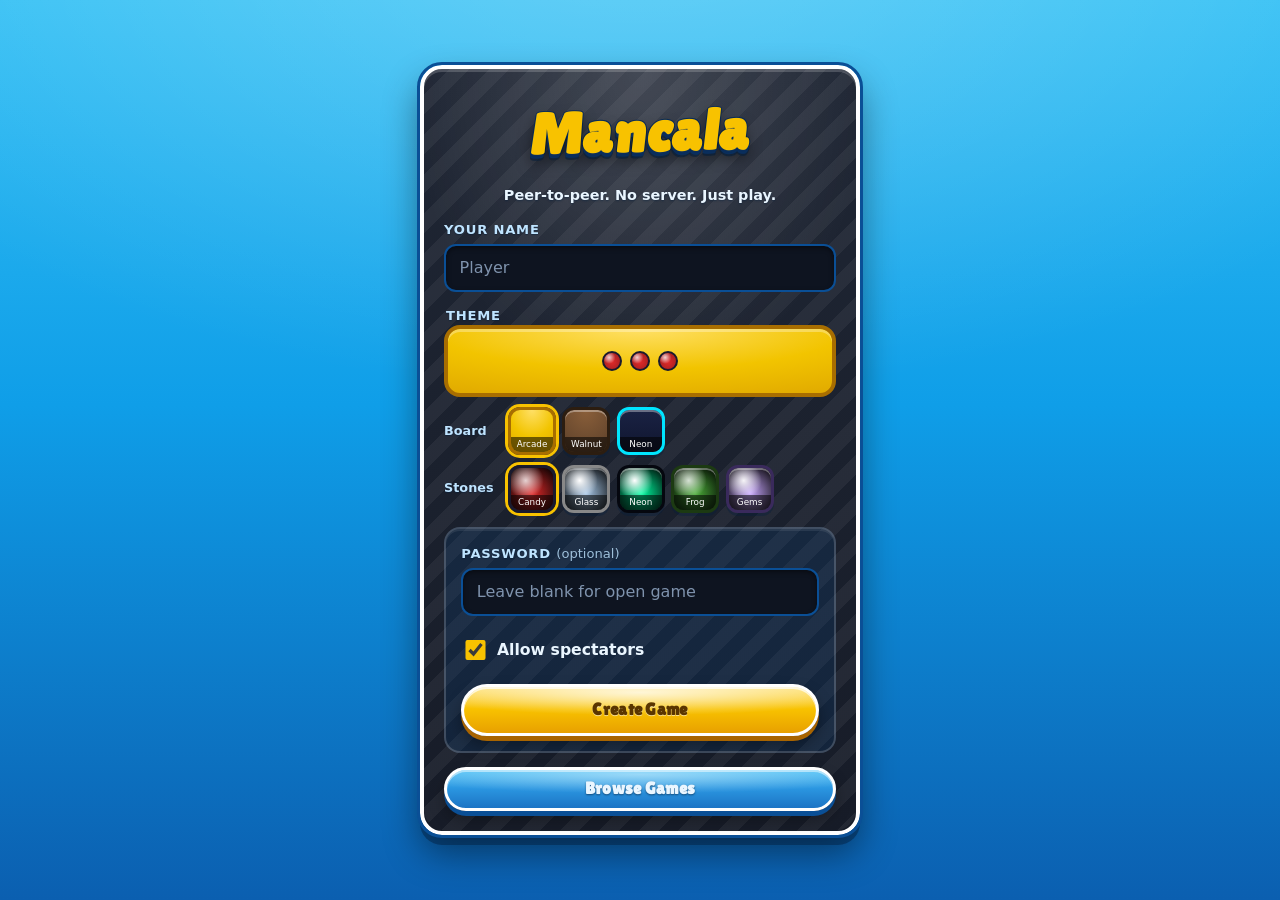
<file: play/index.html>
<!doctype html>
<html lang="en">
<head>
  <meta charset="utf-8">
  <meta name="viewport" content="width=device-width, initial-scale=1, viewport-fit=cover">
  <title>Mancala — P2P</title>
  <meta name="description" content="Peer-to-peer multiplayer Mancala, no server required.">
  <!-- Display font for the arcade skin (see docs/default-skin-reference.md). CSS provides a system fallback. -->
  <link rel="preconnect" href="https://fonts.googleapis.com">
  <link rel="preconnect" href="https://fonts.gstatic.com" crossorigin>
  <link rel="stylesheet" href="https://fonts.googleapis.com/css2?family=Lilita+One&display=swap">
  <link rel="stylesheet" href="./css/base.css">
  <link rel="stylesheet" href="./css/board.css">
  <link rel="stylesheet" href="./css/themes.css">
</head>
<body>
  <noscript>
    <p style="padding:1rem;font-family:sans-serif;">
      Mancala needs JavaScript enabled to run (it uses WebRTC for peer-to-peer play).
      Please enable JavaScript and reload this page.
    </p>
  </noscript>

  <!-- Screens: exactly one is visible at a time, toggled via showScreen() in js/main.js -->
  <main id="app">
    <section id="screen-boot" class="screen" data-screen="boot" aria-live="polite">
      <!-- Phase 1: brief boot flash before routing to diag. Later phases: splash/logo. -->
    </section>

    <section id="screen-menu" class="screen screen--centered" hidden data-screen="menu">
      <!-- Content rendered/hydrated by js/ui.js renderMenu(); markup here is the static shell. -->
      <div class="menu-card panel">
        <h1 class="app-title">Mancala</h1>
        <p class="app-tagline">Peer-to-peer. No server. Just play.</p>

        <label class="field">
          <span class="field-label">Your name</span>
          <input id="menu-name" class="text-input" type="text" maxlength="24"
                 autocomplete="off" placeholder="Player" />
        </label>

        <fieldset class="field theme-picker">
          <legend class="field-label">Theme</legend>
          <div class="theme-preview" id="menu-theme-preview" aria-hidden="true"></div>
          <div class="theme-row">
            <span class="theme-row-label">Board</span>
            <div id="menu-board-swatches" class="swatch-row" role="radiogroup" aria-label="Board theme"></div>
          </div>
          <div class="theme-row">
            <span class="theme-row-label">Stones</span>
            <div id="menu-stone-swatches" class="swatch-row" role="radiogroup" aria-label="Stone set"></div>
          </div>
        </fieldset>

        <form id="menu-create-form" class="create-form">
          <label class="field">
            <span class="field-label">Password <span class="field-hint">(optional)</span></span>
            <input id="menu-password" class="text-input" type="text" maxlength="32"
                   autocomplete="off" placeholder="Leave blank for open game" />
          </label>
          <label class="checkbox-field">
            <input id="menu-spectators" type="checkbox" checked />
            <span>Allow spectators</span>
          </label>
          <button type="submit" class="btn btn--primary">Create Game</button>
        </form>

        <button id="menu-browse" type="button" class="btn btn--secondary">Browse Games</button>
      </div>
    </section>

    <section id="screen-lobby" class="screen" hidden data-screen="lobby">
      <div class="lobby-wrap panel">
        <header class="screen-head">
          <button id="lobby-back" type="button" class="btn btn--ghost btn--back">‹ Back</button>
          <h2 class="screen-title">Open Games</h2>
        </header>
        <ul id="lobby-list" class="lobby-list"><!-- rows injected by renderLobbyList() --></ul>
      </div>
    </section>

    <section id="screen-wait" class="screen screen--centered" hidden data-screen="wait">
      <div class="wait-card panel">
        <h2 id="wait-heading" class="screen-title">Waiting for an opponent…</h2>
        <p class="wait-dots" aria-hidden="true"><span></span><span></span><span></span></p>
        <p class="wait-status">
          <span id="wait-status-text">Getting things ready…</span>
        </p>
        <p id="wait-elapsed" class="wait-elapsed" hidden></p>
        <button id="wait-cancel" type="button" class="btn btn--secondary">Cancel</button>
      </div>
    </section>

    <section id="screen-game" class="screen screen--game" hidden data-screen="game">
      <div class="game-hud" id="game-hud">
        <div class="hud-player hud-player--1" data-player="0">
          <span class="hud-name" id="hud-name-0">Player 1</span>
          <span class="hud-score" id="hud-score-0">0</span>
        </div>
        <div class="hud-center">
          <span class="turn-indicator" id="turn-indicator">Your turn</span>
          <span class="spectate-badge" id="spectate-badge" hidden>SPECTATING</span>
          <button id="resign-btn" type="button" class="resign-btn" hidden
                  aria-label="Resign the game">
            <span aria-hidden="true">🏳️</span> Resign
          </button>
        </div>
        <div class="hud-player hud-player--2" data-player="1">
          <span class="hud-name" id="hud-name-1">Player 2</span>
          <span class="hud-score" id="hud-score-1">0</span>
        </div>
      </div>

      <div class="board-stage">
        <div id="board" class="board" data-board-theme="arcade" data-stone-theme="candy">
          <!-- pit/store/stone DOM built by renderBoard() -->
        </div>
      </div>

      <!-- Chat drawer: side panel on desktop, slide-up sheet on mobile -->
      <div id="chat" class="chat" data-open="false">
        <button id="chat-handle" type="button" class="chat-handle" aria-expanded="false">
          <span class="chat-handle-label">Chat</span>
          <span id="chat-unread" class="chat-unread" hidden>0</span>
        </button>
        <div class="chat-panel">
          <div id="chat-log" class="chat-log" aria-live="polite"></div>
          <form id="chat-form" class="chat-form">
            <input id="chat-input" class="text-input chat-input" type="text"
                   maxlength="280" autocomplete="off" placeholder="Say something…" />
            <button type="submit" class="btn btn--primary chat-send">Send</button>
          </form>
        </div>
      </div>

      <!-- Resign confirmation overlay: blocks board input while open. Shown by
           ui.js showResignConfirm(); the opponent name is filled in at open. -->
      <div id="resign-overlay" class="resign-overlay" hidden role="dialog"
           aria-modal="true" aria-labelledby="resign-overlay-title">
        <div class="resign-dialog panel">
          <h2 id="resign-overlay-title" class="resign-dialog-title">Resign?</h2>
          <p id="resign-overlay-text" class="resign-dialog-text">
            Concede this game to your opponent?
          </p>
          <div class="resign-dialog-actions">
            <button id="resign-cancel" type="button" class="btn btn--secondary">Keep playing</button>
            <button id="resign-confirm" type="button" class="btn btn--danger">Resign</button>
          </div>
        </div>
      </div>
    </section>

    <section id="screen-over" class="screen screen--centered" hidden data-screen="over">
      <div class="over-card panel">
        <div id="over-banner" class="over-banner">Game Over</div>
        <div id="over-score" class="over-score">0 – 0</div>
        <div class="over-actions">
          <button id="over-rematch" type="button" class="btn btn--primary">Rematch</button>
          <button id="over-leave" type="button" class="btn btn--secondary">Leave</button>
        </div>
      </div>
    </section>

    <section id="diag-panel" class="screen" hidden data-screen="diag" aria-live="polite">
      <!-- Phase 1: diagnostics checklist, rendered live by js/diag.js -->
    </section>
  </main>

  <script type="module" src="./js/main.js"></script>
</body>
</html>
</file>
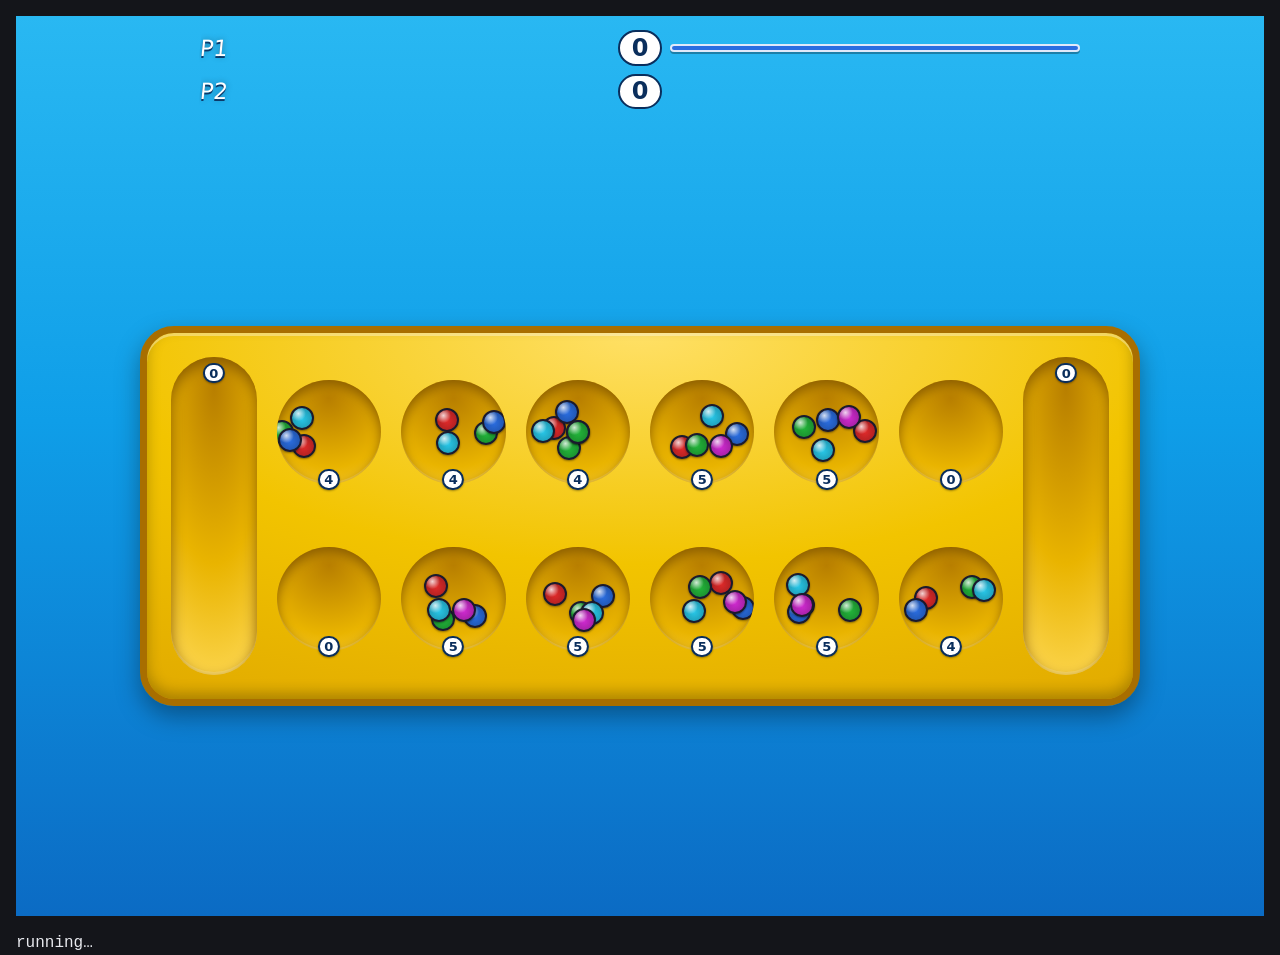
<file: play/tests/race-harness.html>
<!doctype html>
<html lang="en">
<head>
  <meta charset="utf-8">
  <meta name="viewport" content="width=device-width, initial-scale=1">
  <title>Task 1 — rapid-move race harness</title>
  <link rel="stylesheet" href="../css/base.css">
  <link rel="stylesheet" href="../css/board.css">
  <link rel="stylesheet" href="../css/themes.css">
  <style>
    body { padding: 1rem; }
    #results { font-family: monospace; white-space: pre-wrap; }
    .pass { color: #3ecf8e; }
    .fail { color: #ff6b6b; }
  </style>
</head>
<body>
  <!-- Minimal game-screen shell so ui.js can find #board / #game-hud. -->
  <section id="screen-game" class="screen screen--game">
    <div class="game-hud" id="game-hud">
      <span class="hud-name" id="hud-name-0">P1</span>
      <span class="hud-score" id="hud-score-0">0</span>
      <span class="turn-indicator" id="turn-indicator"></span>
      <span class="hud-name" id="hud-name-1">P2</span>
      <span class="hud-score" id="hud-score-1">0</span>
    </div>
    <div class="board-stage">
      <div id="board" class="board" data-board-theme="arcade" data-stone-theme="candy"></div>
    </div>
  </section>
  <pre id="results">running…</pre>

  <script type="module">
    import * as engine from '../js/engine.js';
    import {
      initUI, renderBoard, animateEvents, skipCurrentAnimation, setInteractive,
    } from '../js/ui.js';

    const out = document.getElementById('results');
    const log = [];
    let failures = 0;
    function record(name, ok, detail) {
      log.push(`${ok ? 'PASS' : 'FAIL'}  ${name}${detail ? '  — ' + detail : ''}`);
      if (!ok) failures++;
      out.innerHTML = log.map((l) =>
        `<span class="${l.startsWith('PASS') ? 'pass' : 'fail'}">${l}</span>`).join('\n');
    }

    /** Read the 14 pit counts straight out of the DOM badges. */
    function domCounts() {
      const counts = new Array(14).fill(0);
      for (let i = 0; i < 14; i++) {
        const el = document.querySelector(
          (i === 6 || i === 13) ? `.store[data-pit="${i}"] .store-count`
                                : `.pit[data-pit="${i}"] .pit-count`);
        counts[i] = el ? Number(el.textContent) : NaN;
      }
      return counts;
    }
    const eq = (a, b) => a.length === b.length && a.every((v, i) => v === b[i]);
    const wait = (ms) => new Promise((r) => setTimeout(r, ms));
    // Resolve once the queue is fully drained AND no animation is in flight, so
    // assertions don't race a still-running animation on a slow renderer.
    const idle = async (maxMs = 12000) => {
      const t0 = Date.now();
      while (Date.now() - t0 < maxMs) {
        if (!animationInFlight && stateQueue.length === 0) {
          // Require the queue to STAY idle across two spaced checks so we don't
          // measure during the brief gap between one animation's onDone and the
          // next drain, and settle past any trailing extra-turn splash.
          await wait(400);
          if (!animationInFlight && stateQueue.length === 0) {
            await wait(400);
            if (!animationInFlight && stateQueue.length === 0) return;
          }
        }
        await wait(50);
      }
    };

    // ---- Replicate main.js's serial queue against real ui.js + engine ------
    // (Same algorithm as main.js drainStateQueue: never overlap animations,
    //  snap intermediates, animate only the latest, never drop the final.)
    let stateQueue = [];
    let animationInFlight = false;
    let lastSeq = -Infinity;

    function onState(data) {
      if (typeof data.seq === 'number' && data.seq <= lastSeq) return;
      stateQueue.push(data);
      stateQueue.sort((a, b) => (a.seq ?? Number.MAX_SAFE_INTEGER) - (b.seq ?? Number.MAX_SAFE_INTEGER));
      if (animationInFlight) { skipCurrentAnimation(); return; }
      drain();
    }
    function drain() {
      if (animationInFlight) return;
      while (stateQueue.length > 0) {
        const data = stateQueue[0];
        const isIntermediate = stateQueue.length > 1;
        const hasEvents = data.lastMoveEvents && data.lastMoveEvents.length > 0;
        const animate = hasEvents && !isIntermediate;
        stateQueue.shift();
        if (typeof data.seq === 'number') lastSeq = data.seq;
        if (animate) {
          animationInFlight = true;
          renderThen(data, () => { animationInFlight = false; drain(); }, true);
          return;
        }
        renderThen(data, null, false);
      }
    }
    function renderThen(data, done, animate) {
      const after = () => { renderBoard(data.board); };
      if (animate) {
        animateEvents(data.lastMoveEvents, { onDone: () => { after(); if (done) done(); } });
      } else {
        after();
      }
    }

    /** A tiny host: applies a move via engine, bumps seq, feeds onState. */
    function makeHost(initial) {
      let cur = initial;
      let seq = 0;
      // Reset queue state for a clean test, prime the board with initial state.
      stateQueue = []; animationInFlight = false; lastSeq = 0;
      renderBoard(cur);
      return {
        state: () => cur,
        move(pit) {
          const res = engine.applyMove(cur, pit);
          cur = res.state;
          seq += 1;
          onState({ board: cur, currentPlayer: cur.currentPlayer, lastMoveEvents: res.events, seq });
          return res;
        },
      };
    }

    async function run() {
      initUI();

      // === TEST A: two moves back-to-back, 2nd issued mid-animation ==========
      {
        // Start from a fresh game. P1 plays pit 0 (turn passes to P2), then
        // P2 plays pit 7 immediately while P1's animation is still running.
        let cur = engine.newGame();
        const host = makeHost(cur);
        // Compute the true engine end-state of the two moves.
        const r1 = engine.applyMove(cur, 0);
        const r2 = engine.applyMove(r1.state, 7); // P2's pit
        const expected = r2.state.pits;

        host.move(0);            // starts animating
        await wait(120);         // let the first animation get going
        host.move(7);            // second move mid-animation -> queue + skip

        await idle();            // wait until the queue fully drains

        const dom = domCounts();
        record('A: two fast moves -> DOM equals engine output',
          eq(dom, expected), `dom=[${dom}] expected=[${expected}]`);
      }

      // === TEST B: extra-turn chain ==========================================
      {
        // Craft a state where P1 pit 2 has exactly enough to land in own store
        // (extra turn), then P1 moves again. Fresh game: pit 2 has 4 stones,
        // lands 3,4,5,6(store) -> extra turn. Then P1 plays pit 0.
        let cur = engine.newGame();
        const host = makeHost(cur);
        const r1 = engine.applyMove(cur, 2);      // extra turn (lands in store)
        const r2 = engine.applyMove(r1.state, 0); // same player again
        const expected = r2.state.pits;

        host.move(2);            // extra-turn move animates
        await wait(60);
        host.move(0);            // chained move, mid-animation
        await idle();

        const dom = domCounts();
        record('B: extra-turn chain -> DOM equals engine output',
          eq(dom, expected), `dom=[${dom}] expected=[${expected}]`);
      }

      // === TEST C: burst of 3 states, only latest need animate, none dropped ==
      {
        let cur = engine.newGame();
        const host = makeHost(cur);
        const r1 = engine.applyMove(cur, 0);
        const r2 = engine.applyMove(r1.state, 7);
        const r3 = engine.applyMove(r2.state, 1);
        const expected = r3.state.pits;

        // Fire all three within one animation frame window.
        host.move(0); host.move(7); host.move(1);
        await idle();

        const dom = domCounts();
        record('C: 3-state burst -> DOM equals final engine output (nothing dropped)',
          eq(dom, expected), `dom=[${dom}] expected=[${expected}]`);
      }

      out.dataset.done = '1';
      out.dataset.failures = String(failures);
      window.__RACE_RESULTS__ = { failures, log };
    }

    run();
  </script>
</body>
</html>
</file>
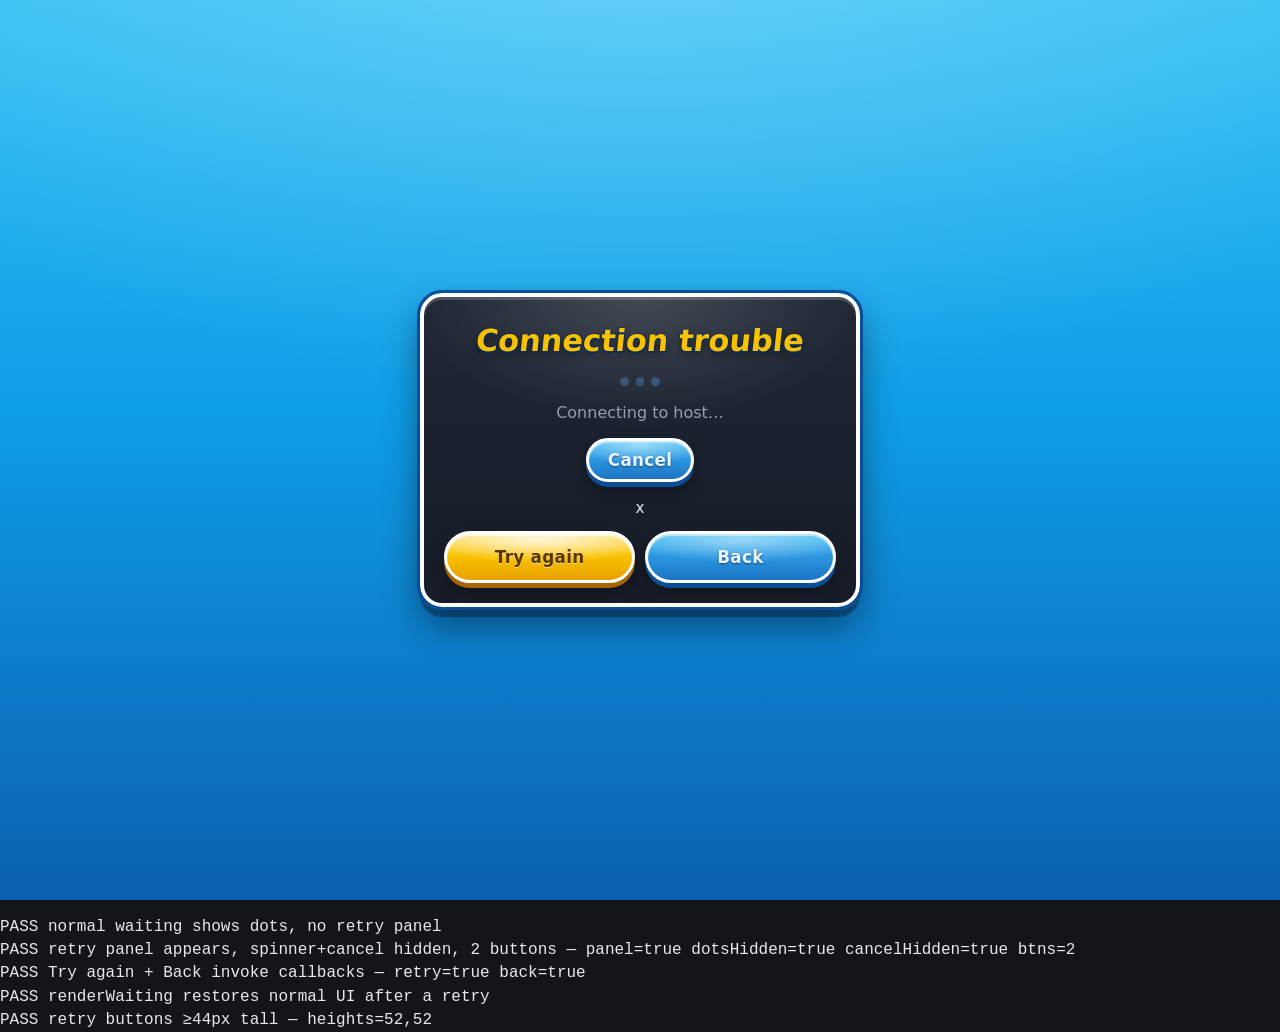
<file: play/tests/wait-retry-harness.html>
<!doctype html>
<html lang="en">
<head>
  <meta charset="utf-8">
  <meta name="viewport" content="width=device-width, initial-scale=1">
  <title>Task 3 — wait-screen retry harness</title>
  <link rel="stylesheet" href="../css/base.css">
</head>
<body>
  <!-- Minimal wait-screen shell matching index.html's #screen-wait. -->
  <section id="screen-wait" class="screen screen--centered" data-screen="wait">
    <div class="wait-card panel">
      <h2 id="wait-heading" class="screen-title">Joining game…</h2>
      <p class="wait-dots" aria-hidden="true"><span></span><span></span><span></span></p>
      <p class="wait-status"><span id="wait-status-text">Connecting to host…</span></p>
      <p id="wait-elapsed" class="wait-elapsed" hidden></p>
      <button id="wait-cancel" type="button" class="btn btn--secondary">Cancel</button>
    </div>
  </section>
  <pre id="results"></pre>

  <script type="module">
    import { renderWaiting, updateWaitingStatus, showWaitingRetry } from '../js/ui.js';
    const out = document.getElementById('results');
    const results = [];
    const rec = (n, ok, d) => { results.push(`${ok?'PASS':'FAIL'} ${n}${d?' — '+d:''}`); out.textContent = results.join('\n'); };

    // 1) Normal waiting UI shows dots + status, hides retry.
    renderWaiting({ role: 'player', statusText: 'Connecting to host…' });
    updateWaitingStatus('Connected — waiting for the board…');
    const dotsVisible = !document.querySelector('.wait-dots').hidden;
    const retryAbsent = !document.getElementById('wait-retry');
    rec('normal waiting shows dots, no retry panel', dotsVisible && retryAbsent);

    // 2) Timeout -> retry panel appears with Try again / Back; dots hidden.
    let retried = false, backed = false;
    showWaitingRetry({
      message: "Couldn't reach the host.",
      onRetry: () => { retried = true; },
      onBack: () => { backed = true; },
    });
    const retryPanel = document.getElementById('wait-retry');
    const dotsHidden = document.querySelector('.wait-dots').hidden;
    const cancelHidden = document.getElementById('wait-cancel').hidden;
    const btns = retryPanel ? retryPanel.querySelectorAll('.btn') : [];
    rec('retry panel appears, spinner+cancel hidden, 2 buttons',
      !!retryPanel && dotsHidden && cancelHidden && btns.length === 2,
      `panel=${!!retryPanel} dotsHidden=${dotsHidden} cancelHidden=${cancelHidden} btns=${btns.length}`);

    // 3) Buttons fire callbacks.
    retryPanel.querySelector('[data-act="retry"]').click();
    retryPanel.querySelector('[data-act="back"]').click();
    rec('Try again + Back invoke callbacks', retried && backed, `retry=${retried} back=${backed}`);

    // 4) Re-entering renderWaiting restores normal UI (retry hidden again).
    renderWaiting({ role: 'player', statusText: 'Connecting to host…' });
    const restored = document.getElementById('wait-retry')?.hidden === true
      && !document.querySelector('.wait-dots').hidden
      && !document.getElementById('wait-cancel').hidden;
    rec('renderWaiting restores normal UI after a retry', restored);

    // ≥44px touch targets on retry buttons.
    showWaitingRetry({ message: 'x', onRetry(){}, onBack(){} });
    const h = [...document.querySelectorAll('#wait-retry .btn')].map(b => b.getBoundingClientRect().height);
    rec('retry buttons ≥44px tall', h.every(v => v >= 44), `heights=${h.map(x=>Math.round(x))}`);

    window.__WAIT_RESULTS__ = { failures: results.filter(r=>r.startsWith('FAIL')).length, results };
    out.dataset.done = '1';
  </script>
</body>
</html>
</file>
<file: play/css/base.css>
/* ==========================================================================
   base.css — foundation: reset, screen system, layout, and the diag panel.
   Mobile-first. Dark neutral palette. System font stack (no web font fetch,
   keeps Phase 1 zero-dependency and fast on GitHub Pages + iframe embeds).
   ========================================================================== */

:root {
  color-scheme: dark;

  --font-sans: system-ui, -apple-system, "Segoe UI", Roboto, Helvetica, Arial,
    sans-serif;
  --font-mono: ui-monospace, "SFMono-Regular", Consolas, "Liberation Mono",
    Menlo, monospace;

  --color-bg: #14151a;
  --color-bg-raised: #1d1f26;
  --color-bg-card: #24262f;
  --color-border: #34364280;
  --color-text: #e8e9ee;
  --color-text-dim: #9a9caa;
  --color-accent: #5da9ff;
  --color-ok: #3ecf8e;
  --color-fail: #ff6b6b;
  --color-info: #c9a8ff;

  --radius-sm: 6px;
  --radius-md: 12px;
  --touch-min: 44px;
}

/* ---- Reset ------------------------------------------------------------- */

*,
*::before,
*::after {
  box-sizing: border-box;
}

html,
body {
  height: 100%;
}

body {
  margin: 0;
  background: var(--color-bg);
  color: var(--color-text);
  font-family: var(--font-sans);
  font-size: 16px;
  line-height: 1.45;
  -webkit-font-smoothing: antialiased;
  padding: env(safe-area-inset-top) env(safe-area-inset-right)
    env(safe-area-inset-bottom) env(safe-area-inset-left);
}

h1,
h2,
h3,
p,
ul,
form {
  margin: 0;
}

ul {
  list-style: none;
  padding: 0;
}

button,
input {
  font: inherit;
  color: inherit;
}

button {
  cursor: pointer;
}

/* iOS Safari touch hardening:
   - touch-action: manipulation disables the 300ms double-tap-to-zoom delay on
     taps, so board pits + buttons feel instant and a fast double-tap can't zoom
     the page mid-game.
   - -webkit-tap-highlight-color transparent removes the grey flash iOS paints
     over tapped elements (we provide our own :active affordances). */
button,
input,
.pit,
.store,
[role="button"] {
  touch-action: manipulation;
  -webkit-tap-highlight-color: transparent;
}

.sr-only {
  position: absolute;
  width: 1px;
  height: 1px;
  padding: 0;
  margin: -1px;
  overflow: hidden;
  clip: rect(0, 0, 0, 0);
  white-space: nowrap;
  border: 0;
}

/* ---- Screen show/hide system -------------------------------------------
   Exactly one `.screen` is visible at a time; main.js toggles the `hidden`
   attribute. Native [hidden] already applies display:none, this rule just
   defines the *visible* layout for whichever screen is shown. */

/* iOS Safari: 100vh overcounts by the collapsing URL-bar height, which pushes
   the board/board-stage taller than the visible viewport and causes the whole
   screen to feel "off". dvh (dynamic viewport height) tracks the *actual*
   visible area as the URL bar shows/hides. vh stays as the fallback for
   browsers without dvh support (progressive enhancement — the dvh line simply
   overrides it where supported). */
#app {
  min-height: 100vh;
  min-height: 100dvh;
}

.screen {
  min-height: 100vh;
  min-height: 100dvh;
  padding: 1rem;
}

.screen[hidden] {
  display: none;
}

/* ---- Diag panel ---------------------------------------------------------- */

.diag-card {
  max-width: 480px;
  margin: 0 auto;
  display: flex;
  flex-direction: column;
  gap: 1rem;
}

.diag-title {
  font-size: 1.15rem;
  font-weight: 600;
  padding-top: 0.5rem;
}

.diag-subtitle {
  font-size: 0.95rem;
  font-weight: 600;
  color: var(--color-text-dim);
  text-transform: uppercase;
  letter-spacing: 0.03em;
}

.diag-list {
  display: flex;
  flex-direction: column;
  gap: 0.5rem;
}

.diag-row {
  display: grid;
  grid-template-columns: 1.5rem 1fr;
  grid-template-areas:
    "icon label"
    "detail detail";
  align-items: start;
  gap: 0.15rem 0.5rem;
  background: var(--color-bg-card);
  border: 1px solid var(--color-border);
  border-radius: var(--radius-md);
  padding: 0.65rem 0.75rem;
}

.diag-row[data-status="ok"] {
  border-color: color-mix(in srgb, var(--color-ok) 45%, var(--color-border));
}

.diag-row[data-status="fail"] {
  border-color: color-mix(in srgb, var(--color-fail) 45%, var(--color-border));
}

.diag-icon {
  grid-area: icon;
  font-size: 1.05rem;
  line-height: 1.4;
}

.diag-label {
  grid-area: label;
  font-weight: 600;
}

.diag-detail {
  grid-area: detail;
  font-family: var(--font-mono);
  font-size: 0.8rem;
  color: var(--color-text-dim);
  word-break: break-word;
}

/* ---- Diag chat / echo test ---------------------------------------------- */

.diag-chat {
  background: var(--color-bg-raised);
  border: 1px solid var(--color-border);
  border-radius: var(--radius-md);
  padding: 0.75rem;
  display: flex;
  flex-direction: column;
  gap: 0.6rem;
}

.diag-chat-log {
  height: 140px;
  overflow-y: auto;
  background: var(--color-bg);
  border: 1px solid var(--color-border);
  border-radius: var(--radius-sm);
  padding: 0.5rem 0.6rem;
  font-family: var(--font-mono);
  font-size: 0.8rem;
  display: flex;
  flex-direction: column;
  gap: 0.25rem;
}

.diag-chat-line--self {
  color: var(--color-accent);
}

.diag-chat-who {
  color: var(--color-text-dim);
  margin-right: 0.35em;
}

.diag-chat-form {
  display: flex;
  gap: 0.5rem;
}

.diag-chat-input {
  flex: 1;
  min-width: 0;
  min-height: var(--touch-min);
  background: var(--color-bg);
  border: 1px solid var(--color-border);
  border-radius: var(--radius-sm);
  padding: 0 0.75rem;
}

.diag-btn {
  min-height: var(--touch-min);
  min-width: var(--touch-min);
  padding: 0 1rem;
  background: var(--color-accent);
  color: #0b1220;
  font-weight: 600;
  border: none;
  border-radius: var(--radius-sm);
}

.diag-btn-secondary {
  background: transparent;
  color: var(--color-text);
  border: 1px solid var(--color-border);
  align-self: flex-start;
}

.diag-ping-result {
  font-family: var(--font-mono);
  font-size: 0.8rem;
  color: var(--color-text-dim);
  min-height: 1.1em;
}

.diag-footer {
  text-align: center;
  color: var(--color-text-dim);
  font-family: var(--font-mono);
  font-size: 0.75rem;
  padding: 0.5rem 0 1.5rem;
}

/* ---- Small screen niceties ---------------------------------------------- */

@media (min-width: 480px) {
  .diag-title {
    font-size: 1.3rem;
  }
}

/* ==========================================================================
   Shared game-UI components (menu / lobby / wait / over screens).
   Added in Phase 4. Diag styles above are untouched.
   ========================================================================== */

/* ==========================================================================
   ARCADE 2000s FLASH-GAME SKIN for the menu / lobby / wait / over screens
   (Task 4). Club Penguin / flash-game direction: azure→royal-blue backdrop,
   chunky glossy white-framed panels with a subtle radial burst, big bold
   outlined italic title, oversized glossy rounded buttons. Pure CSS — no
   images. Palette mirrors docs/default-skin-reference.md + themes.css arcade.
   ========================================================================== */

/* Shared arcade palette (kept local so these screens don't depend on #board's
   theme attribute being present). */
.screen--centered,
#screen-lobby {
  --arc-sky-1: #34c0f4;
  --arc-sky-2: #0f9ee8;
  --arc-sky-3: #0b5fb0;
  --arc-gold-1: #ffe27a;
  --arc-gold-2: #f8c200;
  --arc-gold-3: #d98e00;
  --arc-gold-edge: #a86400;
  --arc-navy: #0a2e5c;
  --arc-frame: #ffffff;
  --arc-frame-edge: #0a4f96;
}

/* Screens that center a single card — now over an azure→royal arcade sky. */
.screen--centered {
  display: flex;
  align-items: center;
  justify-content: center;
  background:
    radial-gradient(120% 90% at 50% -10%, rgba(255, 255, 255, 0.25), transparent 60%),
    linear-gradient(180deg, var(--arc-sky-1) 0%, var(--arc-sky-2) 45%, var(--arc-sky-3) 100%);
}

/* Chunky glossy arcade panel used by menu/lobby/wait/over cards. Thick pale
   frame + navy outer edge, big rounded corners, inner top highlight, and a
   faint radial burst behind the content for that flash-game sheen. */
.panel {
  position: relative;
  background:
    radial-gradient(90% 70% at 50% 0%, rgba(255, 255, 255, 0.16), transparent 60%),
    linear-gradient(180deg, #1f2634 0%, #171c28 100%);
  border: 4px solid var(--arc-frame);
  outline: 3px solid var(--arc-frame-edge);
  border-radius: 22px;
  box-shadow:
    0 10px 0 rgba(4, 30, 60, 0.45),
    0 18px 36px rgba(0, 0, 0, 0.45),
    inset 0 3px 0 rgba(255, 255, 255, 0.18);
  padding: 1.4rem 1.25rem 1.25rem;
  width: 100%;
  max-width: 440px;
  display: flex;
  flex-direction: column;
  gap: 0.9rem;
}

/* Subtle diagonal candy-stripe wash on the menu panel only (behind content). */
.menu-card::before {
  content: "";
  position: absolute;
  inset: 0;
  border-radius: inherit;
  pointer-events: none;
  background: repeating-linear-gradient(
    -45deg,
    rgba(255, 255, 255, 0.05) 0 14px,
    rgba(255, 255, 255, 0) 14px 28px);
}
.menu-card > * { position: relative; z-index: 1; }

.app-title {
  font-family: "Lilita One", system-ui, sans-serif;
  font-size: clamp(2.6rem, 13vw, 3.6rem);
  text-align: center;
  color: var(--arc-gold-2);
  letter-spacing: 0.5px;
  /* Bold outlined italic look: navy stroke + stacked drop shadow for depth. */
  -webkit-text-stroke: 2px var(--arc-navy);
  text-shadow:
    0 2px 0 var(--arc-navy),
    0 4px 0 var(--arc-navy),
    0 6px 0 rgba(4, 30, 60, 0.6),
    0 8px 14px rgba(0, 0, 0, 0.5);
  transform: skewX(-8deg) rotate(-1.5deg);
  margin: 0 0 0.1rem;
  paint-order: stroke fill;
}

.app-tagline {
  text-align: center;
  color: #eaf6ff;
  font-weight: 600;
  font-size: 0.9rem;
  margin-top: -0.35rem;
  text-shadow: 0 1px 2px rgba(4, 30, 60, 0.5);
}

/* ---- Form fields --------------------------------------------------------- */
.field {
  display: flex;
  flex-direction: column;
  gap: 0.3rem;
  border: 0;
  padding: 0;
  margin: 0;
}
.field-label {
  font-size: 0.82rem;
  font-weight: 800;
  color: #bfe4ff;
  text-transform: uppercase;
  letter-spacing: 0.06em;
  text-shadow: 0 1px 1px rgba(4, 30, 60, 0.5);
}
.field-hint {
  text-transform: none;
  letter-spacing: 0;
  font-weight: 400;
  opacity: 0.8;
}
.text-input {
  min-height: 48px;
  background: #0e1420;
  border: 2px solid #0a4f96;
  border-radius: 12px;
  padding: 0 0.85rem;
  color: var(--color-text);
  box-shadow: inset 0 2px 5px rgba(0, 0, 0, 0.45);
}
.text-input::placeholder { color: #7f93ad; }
.text-input:focus-visible {
  outline: 3px solid var(--arc-gold-2, #f8c200);
  outline-offset: 1px;
  border-color: var(--arc-gold-2, #f8c200);
}
.checkbox-field {
  display: flex;
  align-items: center;
  gap: 0.5rem;
  min-height: var(--touch-min);
  font-size: 0.98rem;
  font-weight: 600;
  color: #eaf6ff;
}
.checkbox-field input {
  width: 1.3rem;
  height: 1.3rem;
  accent-color: var(--arc-gold-2, #f8c200);
}
.create-form {
  display: flex;
  flex-direction: column;
  gap: 0.75rem;
  border: 2px solid rgba(255, 255, 255, 0.18);
  border-radius: 16px;
  padding: 0.95rem;
  background: rgba(10, 79, 150, 0.18);
  box-shadow: inset 0 2px 0 rgba(255, 255, 255, 0.08);
}

/* ---- Buttons (chunky glossy arcade pills) -------------------------------- */
.btn {
  min-height: var(--touch-min);
  padding: 0 1.2rem;
  border-radius: 999px;
  border: 3px solid transparent;
  font-family: "Lilita One", system-ui, sans-serif;
  font-weight: 700;
  font-size: 1.05rem;
  letter-spacing: 0.3px;
  display: inline-flex;
  align-items: center;
  justify-content: center;
  gap: 0.4rem;
  transition: transform 0.06s ease, filter 0.1s ease;
}
.btn:hover { filter: brightness(1.05); }

/* Primary = oversized glossy GOLD button (the reference's hero button). */
.btn--primary {
  min-height: 52px;
  color: #5a3600;
  border-color: #ffffff;
  background:
    radial-gradient(120% 90% at 50% 12%, rgba(255, 255, 255, 0.75), transparent 55%),
    linear-gradient(180deg, #ffe27a 0%, #f8c200 48%, #e8a000 100%);
  box-shadow:
    0 5px 0 #a86400,
    0 9px 16px rgba(0, 0, 0, 0.35),
    inset 0 2px 0 rgba(255, 255, 255, 0.7);
  text-shadow: 0 1px 0 rgba(255, 255, 255, 0.55);
}
.btn--primary:active { transform: translateY(4px); box-shadow: 0 1px 0 #a86400, inset 0 2px 0 rgba(255, 255, 255, 0.7); }

/* Secondary = glossy sky-blue pill. */
.btn--secondary {
  color: #eaf6ff;
  border-color: #ffffff;
  background:
    radial-gradient(120% 90% at 50% 12%, rgba(255, 255, 255, 0.45), transparent 55%),
    linear-gradient(180deg, #4fc3f7 0%, #2a95e0 50%, #1c74c4 100%);
  box-shadow:
    0 5px 0 #0a4f96,
    0 9px 16px rgba(0, 0, 0, 0.3),
    inset 0 2px 0 rgba(255, 255, 255, 0.5);
  text-shadow: 0 1px 2px rgba(4, 30, 60, 0.6);
}
.btn--secondary:active { transform: translateY(4px); box-shadow: 0 1px 0 #0a4f96, inset 0 2px 0 rgba(255, 255, 255, 0.5); }

.btn--ghost {
  background: transparent;
  color: #eaf6ff;
  border-color: transparent;
  box-shadow: none;
  text-shadow: 0 1px 2px rgba(4, 30, 60, 0.6);
}
.btn--ghost:active { transform: translateY(1px); }

.btn--danger {
  color: #fff;
  border-color: #ffffff;
  background:
    radial-gradient(120% 90% at 50% 12%, rgba(255, 255, 255, 0.45), transparent 55%),
    linear-gradient(180deg, #ff6b6b 0%, #e23b3b 55%, #c22 100%);
  box-shadow:
    0 5px 0 #7d1414,
    0 9px 16px rgba(0, 0, 0, 0.3),
    inset 0 2px 0 rgba(255, 255, 255, 0.4);
}
.btn--danger:active { transform: translateY(4px); box-shadow: 0 1px 0 #7d1414, inset 0 2px 0 rgba(255, 255, 255, 0.4); }
.btn--back { padding-left: 0.6rem; box-shadow: none; }
.btn:focus-visible {
  outline: 3px solid #fff;
  outline-offset: 2px;
}

/* ---- Theme picker (menu) ------------------------------------------------- */
.theme-picker {
  display: flex;
  flex-direction: column;
  gap: 0.6rem;
}
.theme-preview {
  height: 72px;
  border-radius: 16px;
  border: 4px solid var(--tp-edge, #a86e00);
  background: var(--tp-board, radial-gradient(120% 140% at 50% 0%, #ffe066, #f2c400 45%, #d99e00));
  display: flex;
  align-items: center;
  justify-content: center;
  gap: 8px;
  box-shadow: inset 0 3px 0 rgba(255, 255, 255, 0.3);
}
.theme-preview .tp-stone {
  width: 20px;
  height: 20px;
  border-radius: 50%;
  border: 2px solid var(--tp-stone-outline, #1a1a2e);
  background:
    radial-gradient(circle at 32% 28%, var(--tp-stone-spec, #fff) 0%, transparent 40%),
    radial-gradient(circle at 50% 55%, var(--tp-hue, #e02a2a), color-mix(in srgb, var(--tp-hue, #e02a2a) 70%, #000));
}
.theme-row {
  display: flex;
  align-items: center;
  gap: 0.5rem;
}
.theme-row-label {
  font-size: 0.8rem;
  font-weight: 700;
  color: #bfe4ff;
  width: 3.5rem;
  flex: 0 0 auto;
  text-shadow: 0 1px 1px rgba(4, 30, 60, 0.5);
}
.swatch-row {
  display: flex;
  gap: 0.4rem;
  flex-wrap: wrap;
}
.swatch {
  width: 48px;
  height: 48px;
  border-radius: 12px;
  border: 3px solid rgba(255, 255, 255, 0.5);
  padding: 0;
  overflow: hidden;
  position: relative;
  box-shadow: 0 3px 0 rgba(4, 30, 60, 0.35), inset 0 2px 0 rgba(255, 255, 255, 0.35);
}
.swatch[aria-checked="true"] {
  border-color: var(--arc-gold-2, #f8c200);
  box-shadow: 0 0 0 3px var(--arc-gold-2, #f8c200), 0 3px 0 rgba(4, 30, 60, 0.35);
}
.swatch-label {
  position: absolute;
  bottom: 0;
  left: 0;
  right: 0;
  font-size: 0.55rem;
  background: rgba(0, 0, 0, 0.55);
  color: #fff;
  text-align: center;
  padding: 1px 0;
}

/* ---- Lobby (matching arcade skin) ---------------------------------------- */
#screen-lobby {
  background:
    radial-gradient(120% 90% at 50% -10%, rgba(255, 255, 255, 0.22), transparent 60%),
    linear-gradient(180deg, var(--arc-sky-1) 0%, var(--arc-sky-2) 45%, var(--arc-sky-3) 100%);
}
.lobby-wrap {
  max-width: 640px;
  margin: 0 auto;
  min-height: unset;
}
.screen-head {
  display: flex;
  align-items: center;
  gap: 0.5rem;
}
.screen-title {
  font-family: "Lilita One", system-ui, sans-serif;
  font-size: 1.9rem;
  color: var(--arc-gold-2, #f8c200);
  transform: skewX(-6deg);
  -webkit-text-stroke: 1.5px var(--arc-navy, #0a2e5c);
  paint-order: stroke fill;
  text-shadow: 0 2px 0 var(--arc-navy, #0a2e5c), 0 4px 8px rgba(0, 0, 0, 0.4);
}
.lobby-list {
  display: flex;
  flex-direction: column;
  gap: 0.55rem;
}
.lobby-row {
  display: grid;
  grid-template-columns: 1fr auto;
  align-items: center;
  gap: 0.5rem 0.75rem;
  background:
    radial-gradient(90% 70% at 50% 0%, rgba(255, 255, 255, 0.08), transparent 60%),
    linear-gradient(180deg, #222a3a 0%, #1a2130 100%);
  border: 2px solid rgba(255, 255, 255, 0.16);
  border-radius: 14px;
  padding: 0.7rem 0.85rem;
  box-shadow: 0 3px 0 rgba(4, 30, 60, 0.35);
}
.lobby-row-main {
  display: flex;
  flex-direction: column;
  gap: 0.25rem;
  min-width: 0;
}
.lobby-host {
  font-weight: 800;
  font-size: 1.05rem;
  color: #fff;
  display: flex;
  align-items: center;
  gap: 0.4rem;
}
.lobby-meta {
  display: flex;
  flex-wrap: wrap;
  gap: 0.35rem;
  align-items: center;
  font-size: 0.75rem;
  color: var(--color-text-dim);
}
.theme-chip {
  font-size: 0.7rem;
  padding: 0.1em 0.5em;
  border-radius: 999px;
  border: 1px solid var(--color-border);
  color: var(--color-text-dim);
  background: var(--color-bg);
}
.status-chip {
  font-size: 0.7rem;
  padding: 0.1em 0.5em;
  border-radius: 999px;
}
.status-chip--open { color: var(--color-ok); }
.status-chip--playing { color: var(--color-info); }
.lobby-actions {
  display: flex;
  gap: 0.4rem;
}
/* Compact the row action buttons so a lobby row stays tidy (still ≥44px tap). */
.lobby-actions .btn {
  min-height: 44px;
  font-size: 0.95rem;
  padding: 0 1rem;
}
.lobby-actions .btn--primary { min-height: 44px; }
.lobby-empty {
  text-align: center;
  color: var(--color-text-dim);
  padding: 2rem 1rem;
  font-style: italic;
}

/* ---- Wait screen --------------------------------------------------------- */
.wait-card {
  align-items: center;
  text-align: center;
}
.wait-label { color: var(--color-text-dim); font-size: 0.9rem; }
.wait-status {
  display: flex;
  align-items: center;
  justify-content: center;
  gap: 0.5rem;
  color: var(--color-text-dim);
  min-height: 1.4em;
}
.wait-elapsed {
  color: var(--color-text-dim);
  font-family: var(--font-mono);
  font-size: 0.8rem;
  opacity: 0.8;
}

/* Retry panel shown when a join times out (see ui.js showWaitingRetry). */
.wait-retry {
  display: flex;
  flex-direction: column;
  gap: 0.8rem;
  width: 100%;
  align-items: center;
}
.wait-retry[hidden] { display: none; }
.wait-retry-msg {
  color: var(--color-text);
  font-size: 0.95rem;
  text-align: center;
}
.wait-retry-actions {
  display: flex;
  gap: 0.6rem;
  width: 100%;
}
.wait-retry-actions .btn { flex: 1; }
.spinner {
  width: 1rem;
  height: 1rem;
  border: 2px solid var(--color-border);
  border-top-color: var(--color-accent);
  border-radius: 50%;
  animation: spin 0.8s linear infinite;
  flex: 0 0 auto;
}
@keyframes spin { to { transform: rotate(360deg); } }
@media (prefers-reduced-motion: reduce) {
  .spinner { animation: none; }
}

/* Pulsing-dots "thinking" indicator for the waiting screen. Pure CSS, no JS
   timers involved — each dot's animation-delay staggers the pulse. */
.wait-dots {
  display: flex;
  align-items: center;
  justify-content: center;
  gap: 0.4rem;
  margin: 0;
}
.wait-dots span {
  width: 0.55rem;
  height: 0.55rem;
  border-radius: 50%;
  background: var(--color-accent);
  opacity: 0.3;
  animation: wait-dot-pulse 1.2s ease-in-out infinite;
}
.wait-dots span:nth-child(2) { animation-delay: 0.2s; }
.wait-dots span:nth-child(3) { animation-delay: 0.4s; }
@keyframes wait-dot-pulse {
  0%, 80%, 100% { opacity: 0.3; transform: scale(0.85); }
  40% { opacity: 1; transform: scale(1); }
}
@media (prefers-reduced-motion: reduce) {
  .wait-dots span { animation: none; opacity: 0.8; }
}

/* ---- Game over ----------------------------------------------------------- */
.over-card {
  align-items: center;
  text-align: center;
}
.over-banner {
  font-family: "Lilita One", system-ui, sans-serif;
  font-size: clamp(1.8rem, 9vw, 3rem);
  transform: skewX(-6deg);
  text-shadow: 0 3px 0 #0a2e5c;
}
.over-banner--win { color: #ffd54a; }
.over-banner--lose { color: var(--color-text-dim); }
.over-banner--tie { color: var(--color-info); }
.over-score {
  font-size: 1.5rem;
  font-weight: 800;
  font-family: var(--font-mono);
}
.over-resign-note {
  color: var(--color-text-dim);
  font-size: 0.95rem;
  font-style: italic;
}
.over-actions {
  display: flex;
  gap: 0.6rem;
  width: 100%;
}
.over-actions .btn { flex: 1; }
</file>
<file: play/css/board.css>
/* ==========================================================================
   board.css — the Mancala board, stones, badges, HUD, chat, and animations.

   All color/gloss values come from css/themes.css custom properties so the
   theme picker can reskin without touching this file. Layout is defined here:
   classic horizontal board on desktop/landscape, vertical two-column board on
   portrait (≤700px). Touch targets ≥44px (base.css --touch-min).
   ========================================================================== */

/* ---- Game screen shell --------------------------------------------------- */

.screen--game {
  padding: 0.5rem;
  display: flex;
  flex-direction: column;
  gap: 0.5rem;
  background: var(--panel-bg, #14151a);
  /* dvh so the board stage fills the true visible height on iOS Safari (the
     vh fallback is for browsers without dvh). See base.css note. */
  min-height: 100vh;
  min-height: 100dvh;
  overflow-x: hidden;
}

/* ---- HUD ------------------------------------------------------------------ */

.game-hud {
  display: grid;
  grid-template-columns: 1fr auto 1fr;
  align-items: center;
  gap: 0.5rem;
  max-width: 900px;
  width: 100%;
  margin: 0 auto;
  padding: 0.4rem 0.6rem;
}

.hud-player {
  display: flex;
  align-items: center;
  gap: 0.5rem;
  min-width: 0;
}

.hud-player--2 {
  justify-content: flex-end;
  flex-direction: row-reverse;
}

.hud-name {
  font-family: var(--font-display, system-ui);
  font-size: clamp(0.95rem, 3.5vw, 1.4rem);
  color: #fff;
  text-shadow: 0 2px 0 rgba(10, 46, 92, 0.9), 0 0 6px rgba(0, 0, 0, 0.35);
  transform: skewX(-6deg);
  white-space: nowrap;
  overflow: hidden;
  text-overflow: ellipsis;
}

.hud-player--2 .hud-name {
  color: #d6ecff;
}

.hud-score {
  font-weight: 800;
  font-size: clamp(1rem, 4vw, 1.5rem);
  color: #0a2e5c;
  background: #fff;
  border: 2px solid #0a2e5c;
  border-radius: 999px;
  min-width: 2ch;
  padding: 0.05em 0.5em;
  text-align: center;
  line-height: 1.2;
}

/* Dim whichever player is not to move. */
.game-hud[data-turn="0"] .hud-player--2,
.game-hud[data-turn="1"] .hud-player--1 {
  opacity: 0.5;
}

.hud-center {
  display: flex;
  flex-direction: column;
  align-items: center;
  gap: 0.2rem;
}

.turn-indicator {
  font-family: var(--font-display, system-ui);
  font-size: clamp(0.75rem, 2.6vw, 1rem);
  color: #fff;
  background: var(--hl-turn, #2a6de0);
  border: 2px solid rgba(255, 255, 255, 0.85);
  border-radius: 999px;
  padding: 0.15em 0.8em;
  white-space: nowrap;
  box-shadow: 0 2px 0 rgba(0, 0, 0, 0.3);
}

.spectate-badge {
  font-weight: 800;
  font-size: 0.7rem;
  letter-spacing: 0.08em;
  color: #fff;
  background: #d02ad0;
  border: 2px solid #fff;
  border-radius: 999px;
  padding: 0.1em 0.7em;
  box-shadow: 0 2px 0 rgba(0, 0, 0, 0.3);
}

/* ---- Resign button (HUD) ------------------------------------------------- */
/* Small white-flag button; only shown to the two seated players while the
   game is active (ui.js toggles [hidden]). Arcade-consistent styling. */
.resign-btn {
  display: inline-flex;
  align-items: center;
  gap: 0.3em;
  font-family: var(--font-display, system-ui);
  font-size: 0.72rem;
  font-weight: 700;
  color: #fff;
  background: rgba(255, 255, 255, 0.12);
  border: 2px solid rgba(255, 255, 255, 0.75);
  border-radius: 999px;
  padding: 0.12em 0.7em;
  box-shadow: 0 2px 0 rgba(0, 0, 0, 0.3);
  white-space: nowrap;
}
.resign-btn:hover { background: rgba(255, 80, 80, 0.35); }
.resign-btn:active { transform: translateY(1px); }
.resign-btn[hidden] { display: none; }

/* ---- Resign confirmation overlay ---------------------------------------- */
.resign-overlay {
  position: fixed;
  inset: 0;
  z-index: 60;
  display: flex;
  align-items: center;
  justify-content: center;
  padding: 1rem;
  background: rgba(6, 8, 14, 0.72);
  backdrop-filter: blur(2px);
}
.resign-overlay[hidden] { display: none; }
.resign-dialog {
  max-width: 380px;
  text-align: center;
  align-items: center;
  gap: 0.75rem;
}
.resign-dialog-title {
  font-family: "Lilita One", system-ui, sans-serif;
  font-size: 1.6rem;
  color: #ff6b6b;
  transform: skewX(-6deg);
  margin: 0;
}
.resign-dialog-text {
  color: var(--color-text);
  font-size: 0.95rem;
}
.resign-dialog-actions {
  display: flex;
  gap: 0.6rem;
  width: 100%;
}
.resign-dialog-actions .btn { flex: 1; }

/* ---- Board stage ---------------------------------------------------------
   The stage is the flex-centered container that RESERVES space; the board
   inside it has FIXED internal design pixel dimensions and is uniformly
   scaled to fit via transform: scale(var(--board-scale)). Because scaling is
   a transform, the board's internal geometry never reflows — every pit keeps
   its exact relative position and size at any viewport, and pointer targets
   scale with it (pointer events are unaffected by transforms). The scale
   factor is computed in ui.js (fitBoardToStage) on render + resize +
   orientationchange. */

.board-stage {
  flex: 1;
  position: relative;
  display: flex;
  align-items: center;
  justify-content: center;
  min-height: 0;
  overflow: hidden;
  padding: 0.25rem;
}

/* ---- Board: default HORIZONTAL layout (desktop / landscape) --------------
   Columns: [P2 store] [6 pit columns] [P1 store]
   Rows:    top = P2 pits (12..7), bottom = P1 pits (0..5).

   FIXED design geometry: 1000x380 CSS px (classic wide mancala aspect ratio).
   All internal metrics are absolute px (no vw/clamp) so nothing reflows — the
   whole board is scaled as a unit by transform. --board-scale defaults to 1
   (unscaled) until ui.js measures. Must match BOARD_DESIGN.horizontal in ui.js. */
.board {
  --board-scale: 1;
  --stone-size: 24px;
  position: relative;
  display: grid;
  /* Classic mancala proportions (Club Penguin reference): two TIGHT rows of 6
     circular pits with slim elongated end stores. The design box is WIDE and
     relatively SHORT so each pit cell is near-square — that keeps the pits
     round while eliminating the tall vertical dead-space that made the old
     900x500 box look stretched. Store columns are slim (0.82fr). */
  grid-template-columns: 0.82fr repeat(6, 1fr) 0.82fr;
  grid-template-rows: 1fr 1fr;
  gap: 16px 20px;
  width: 1000px;
  height: 380px;
  flex: 0 0 auto;
  padding: 24px;
  border-radius: 34px;
  background: var(--board-bg, #6b4a2f);
  border: 7px solid var(--board-edge, #4a3220);
  box-shadow:
    inset 0 3px 0 rgba(255, 255, 255, 0.35),
    inset 0 -6px 14px rgba(0, 0, 0, 0.25),
    0 10px 24px rgba(0, 0, 0, 0.35);
  transform: scale(var(--board-scale));
  transform-origin: center center;
}

/* Stores flank the pit grid, spanning both rows. */
.store {
  position: relative;
  grid-row: 1 / 3;
  border-radius: 999px;
  background: var(--store-bg, #33220f);
  box-shadow:
    inset 0 6px 14px var(--store-shadow, #1c1206),
    inset 0 -3px 0 rgba(255, 255, 255, 0.2);
}

.store--p1 { grid-column: 8; }   /* right */
.store--p2 { grid-column: 1; }   /* left  */

/* Pits placed explicitly so DOM order is irrelevant.
   The 12 playing pits are ALWAYS perfect circles (never ovals) in both
   layouts: the pit is a square (aspect-ratio 1) centered in its grid cell,
   sized by whichever cell axis is the constraint, so uniform board scaling
   keeps it circular at every viewport. Only the two stores are elongated. */
.pit {
  position: relative;
  place-self: center;
  aspect-ratio: 1 / 1;
  border-radius: 50%;
  background: var(--pit-bg, #3d2a1a);
  box-shadow:
    inset 0 5px 12px var(--pit-shadow, #241708),
    inset 0 -2px 0 rgba(255, 255, 255, 0.18);
  transition: box-shadow 0.15s ease, transform 0.1s ease;
}

/* Horizontal: pit columns are narrower than rows are tall, so the WIDTH is
   the limiting axis — fill the cell width and derive height from it. */
.pit {
  width: 100%;
  height: auto;
}

/* Vertical: rows are shorter than columns are wide, so HEIGHT is the limiting
   axis — fill the cell height and derive width from it. */
.board[data-orientation="vertical"] .pit,
.verticalize .board .pit {
  width: auto;
  height: 100%;
}

/* P1 pits (0-5) bottom row, left→right. */
.pit[data-pit="0"] { grid-area: 2 / 2; }
.pit[data-pit="1"] { grid-area: 2 / 3; }
.pit[data-pit="2"] { grid-area: 2 / 4; }
.pit[data-pit="3"] { grid-area: 2 / 5; }
.pit[data-pit="4"] { grid-area: 2 / 6; }
.pit[data-pit="5"] { grid-area: 2 / 7; }
/* P2 pits (7-12) top row, mirrored so 12 sits above 0. */
.pit[data-pit="12"] { grid-area: 1 / 2; }
.pit[data-pit="11"] { grid-area: 1 / 3; }
.pit[data-pit="10"] { grid-area: 1 / 4; }
.pit[data-pit="9"]  { grid-area: 1 / 5; }
.pit[data-pit="8"]  { grid-area: 1 / 6; }
.pit[data-pit="7"]  { grid-area: 1 / 7; }

/* ---- Legal-move affordance ---------------------------------------------- */
.pit--legal {
  cursor: pointer;
  box-shadow:
    inset 0 5px 12px var(--pit-shadow, #241708),
    0 0 0 3px var(--hl-legal, #2ad06a),
    0 0 14px 2px var(--hl-legal, #2ad06a);
  animation: pit-pulse 1.3s ease-in-out infinite;
}
.pit--legal:hover,
.pit--legal:active {
  transform: scale(1.04);
}

@keyframes pit-pulse {
  0%, 100% { filter: brightness(1); }
  50%      { filter: brightness(1.12); }
}

@media (prefers-reduced-motion: reduce) {
  .pit--legal { animation: none; }
}

/* Stone containers clip the scatter so stones never spill outside the pit. */
.pit-stones,
.store-stones {
  position: absolute;
  inset: 0;
  border-radius: inherit;
  overflow: hidden;
}

/* ---- Stones -------------------------------------------------------------- */
.stone {
  position: absolute;
  width: var(--stone-size);
  height: var(--stone-size);
  border-radius: 50%;
  /* Deterministic offset set inline by ui.js via --sx/--sy (percentages). */
  left: calc(50% + var(--sx, 0%));
  top: calc(50% + var(--sy, 0%));
  transform: translate(-50%, -50%);
  background:
    radial-gradient(circle at 32% 28%, var(--stone-spec, #fff) 0%, transparent 38%),
    radial-gradient(circle at 50% 55%, var(--stone-hue, var(--stone-fill)) 0%,
      color-mix(in srgb, var(--stone-hue, var(--stone-fill)) 70%, #000) 100%);
  border: 2px solid var(--stone-outline, #1a1a2e);
  box-shadow: 0 1px 2px rgba(0, 0, 0, 0.4);
  pointer-events: none;
  will-change: transform;
}

/* Image-based stone skin (static OR animated GIF/WebP — see themes.css).
   [data-stone-theme="frog"]  -> single theme-wide --stone-image (themes.css).
   [data-stone-theme="gems"]  -> per-stone --stone-image set inline by
     ui.js's makeStone() (one of 5 gem URLs, deterministically chosen).
   background-size: contain (NOT cover) so every source image — regardless
   of its own aspect ratio — fits inside the identical fixed .stone box
   without cropping or stretching, keeping all gems the same on-screen size. */
[data-stone-theme="frog"] .stone,
[data-stone-theme="gems"] .stone {
  background: var(--stone-image) center / contain no-repeat;
  border: none;
  /* No circular box-shadow on image stones — the art is irregularly
     shaped, so a round shadow reads wrong. drop-shadow() follows the
     image's alpha silhouette instead. Applies to all image-list themes
     (future animated GIF/WebP skins inherit this). */
  border-radius: 0;
  box-shadow: none;
  filter: drop-shadow(0 1px 2px rgba(0, 0, 0, 0.4));
}

/* A flying stone during sow animation: positioned by transform, on top. */
.stone--flying {
  z-index: 5;
  transition: transform var(--hop-ms, 200ms) cubic-bezier(0.4, 0.9, 0.4, 1.1);
}

/* ---- Sowing animation: the travelling pile + landing drops --------------- */

/* The pile is a small cluster that lifts from the source pit and hops from
   pit to pit, dropping one stone at each. It lives inside .board so it scales
   with the board's transform; positioned in the board's UNSCALED coordinate
   space via left/top, moved with a transform transition for smooth eased
   hops (transform/opacity only — no layout thrash). */
.sow-pile {
  position: absolute;
  /* Anchor the pile's own center on the target point: start at -half a stone,
     then translate by the pit center (px,py) measured in board space. */
  left: calc(var(--stone-size) / -2);
  top: calc(var(--stone-size) / -2);
  width: var(--stone-size);
  height: var(--stone-size);
  z-index: 30;
  pointer-events: none;
  transform: translate(var(--px, 0px), var(--py, 0px));
  transition: transform var(--hop-ms, 280ms) cubic-bezier(0.34, 0.8, 0.36, 1);
  will-change: transform;
}
/* Each stone in the pile is stacked with a tiny scatter so the cluster reads
   as a little heap. The pile shrinks as stones drop (last child removed). */
.sow-pile .stone {
  left: 50%;
  top: 50%;
}

/* A stone dropping into a pit: appears at the pile, settles with a small
   bounce. Uses transform+opacity only. */
@keyframes stone-drop {
  0%   { transform: translate(-50%, -140%) scale(0.9); opacity: 0.85; }
  60%  { transform: translate(-50%, -50%) scale(1.06); opacity: 1; }
  80%  { transform: translate(-50%, -44%) scale(0.98); }
  100% { transform: translate(-50%, -50%) scale(1); opacity: 1; }
}
.stone--dropping {
  animation: stone-drop 220ms cubic-bezier(0.3, 0.9, 0.4, 1.2);
  z-index: 4;
}

/* The count badge pops slightly when it increments at a drop. */
@keyframes badge-bump {
  0%   { transform: translateX(-50%) scale(1); }
  40%  { transform: translateX(-50%) scale(1.35); }
  100% { transform: translateX(-50%) scale(1); }
}
.pit-count--bump,
.store-count--bump {
  animation: badge-bump 220ms ease;
}

/* A stone sweeping toward the store during a capture: a quick glide. */
.stone--sweeping {
  z-index: 5;
  transition: transform 300ms cubic-bezier(0.4, 0.2, 0.2, 1), opacity 300ms ease;
}

@media (prefers-reduced-motion: reduce) {
  .sow-pile,
  .stone--dropping,
  .pit-count--bump,
  .store-count--bump,
  .stone--sweeping { animation: none !important; transition: none !important; }
}

/* ---- Count badges (glossy navy-outlined white pills) --------------------- */
.pit-count,
.store-count {
  position: absolute;
  z-index: 6;
  font-weight: 800;
  font-size: 13px;
  line-height: 1;
  color: var(--pit-count-fg, #0a2e5c);
  background: var(--pit-count-bg, #fff);
  border: 2px solid var(--pit-count-outline, #0a2e5c);
  border-radius: 999px;
  min-width: 1.4em;
  padding: 0.15em 0.35em;
  text-align: center;
  box-shadow: 0 1px 2px rgba(0, 0, 0, 0.35),
    inset 0 1px 0 rgba(255, 255, 255, 0.7);
}

.pit-count {
  bottom: -6px;
  left: 50%;
  transform: translateX(-50%);
}

.store-count {
  top: 6px;
  left: 50%;
  transform: translateX(-50%);
}

/* ---- Capture / sweep flashes -------------------------------------------- */
.pit--capture {
  animation: pit-flash 0.4s ease;
}
@keyframes pit-flash {
  0%   { box-shadow: inset 0 5px 12px var(--pit-shadow), 0 0 0 4px #fff, 0 0 20px 6px var(--hl-legal); }
  100% { box-shadow: inset 0 5px 12px var(--pit-shadow); }
}

/* ---- EXTRA TURN splash --------------------------------------------------- */
.splash {
  position: absolute;
  inset: 0;
  display: grid;
  place-items: center;
  pointer-events: none;
  z-index: 20;
}
.splash-text {
  font-family: var(--font-display, system-ui);
  font-size: 56px;
  color: #fff;
  text-shadow: 0 3px 0 #0a2e5c, 0 0 18px rgba(255, 255, 255, 0.6);
  transform: skewX(-8deg) scale(0.6);
  opacity: 0;
  animation: splash-pop 1.1s ease forwards;
}
@keyframes splash-pop {
  0%   { opacity: 0; transform: skewX(-8deg) scale(0.6); }
  20%  { opacity: 1; transform: skewX(-8deg) scale(1.15); }
  75%  { opacity: 1; transform: skewX(-8deg) scale(1); }
  100% { opacity: 0; transform: skewX(-8deg) scale(1.05); }
}

/* ==========================================================================
   PORTRAIT / VERTICAL LAYOUT
   Two columns of 6 pits; P2 store top, P1 store bottom. Fixed design geometry
   460x820 CSS px (scaled as a unit by transform, same as horizontal).

   Engagement is driven TWO ways so it is robust:
     1. ui.js sets [data-orientation="vertical"] on #board whenever the stage
        is taller than wide (or narrower than the portrait breakpoint). This
        is the authoritative trigger and, unlike an orientation media query,
        fires for a NARROW-BUT-LANDSCAPE desktop window / Webflow iframe.
     2. A media-query fallback (portrait OR <=700px wide) applies the same
        rules for the brief moment before ui.js measures, and if JS is slow.
   Both select the identical rule set below via :is().
   ========================================================================== */
.board[data-orientation="vertical"],
.verticalize .board {
  grid-template-columns: 1fr 1fr;
  grid-template-rows: 1.15fr repeat(6, 1fr) 1.15fr;
  width: 460px;
  height: 820px;
  --stone-size: 22px;
}

/* Stores span both columns, top and bottom. */
.board[data-orientation="vertical"] .store,
.verticalize .board .store {
  grid-row: auto;
  grid-column: 1 / 3;
  height: 100%;
}
.board[data-orientation="vertical"] .store--p2,
.verticalize .board .store--p2 { grid-area: 1 / 1 / 2 / 3; }   /* top */
.board[data-orientation="vertical"] .store--p1,
.verticalize .board .store--p1 { grid-area: 8 / 1 / 9 / 3; }   /* bottom */

/* Left column = P1 pits (0..5) top→bottom; right column = P2 pits mirrored. */
.board[data-orientation="vertical"] .pit[data-pit="0"],
.verticalize .board .pit[data-pit="0"] { grid-area: 2 / 1; }
.board[data-orientation="vertical"] .pit[data-pit="1"],
.verticalize .board .pit[data-pit="1"] { grid-area: 3 / 1; }
.board[data-orientation="vertical"] .pit[data-pit="2"],
.verticalize .board .pit[data-pit="2"] { grid-area: 4 / 1; }
.board[data-orientation="vertical"] .pit[data-pit="3"],
.verticalize .board .pit[data-pit="3"] { grid-area: 5 / 1; }
.board[data-orientation="vertical"] .pit[data-pit="4"],
.verticalize .board .pit[data-pit="4"] { grid-area: 6 / 1; }
.board[data-orientation="vertical"] .pit[data-pit="5"],
.verticalize .board .pit[data-pit="5"] { grid-area: 7 / 1; }

.board[data-orientation="vertical"] .pit[data-pit="12"],
.verticalize .board .pit[data-pit="12"] { grid-area: 2 / 2; }
.board[data-orientation="vertical"] .pit[data-pit="11"],
.verticalize .board .pit[data-pit="11"] { grid-area: 3 / 2; }
.board[data-orientation="vertical"] .pit[data-pit="10"],
.verticalize .board .pit[data-pit="10"] { grid-area: 4 / 2; }
.board[data-orientation="vertical"] .pit[data-pit="9"],
.verticalize .board .pit[data-pit="9"]  { grid-area: 5 / 2; }
.board[data-orientation="vertical"] .pit[data-pit="8"],
.verticalize .board .pit[data-pit="8"]  { grid-area: 6 / 2; }
.board[data-orientation="vertical"] .pit[data-pit="7"],
.verticalize .board .pit[data-pit="7"]  { grid-area: 7 / 2; }

/* ==========================================================================
   CHAT drawer
   ========================================================================== */
.chat {
  position: fixed;
  z-index: 40;
}

.chat-handle {
  display: inline-flex;
  align-items: center;
  gap: 0.4rem;
  font-family: var(--font-display, system-ui);
  color: #fff;
  background: var(--hl-turn, #2a6de0);
  border: 2px solid rgba(255, 255, 255, 0.85);
  border-radius: 999px;
  padding: 0.4em 1em;
  min-height: var(--touch-min);
  box-shadow: 0 3px 0 rgba(0, 0, 0, 0.3);
}

.chat-unread {
  font-family: var(--font-sans);
  font-weight: 800;
  font-size: 0.75rem;
  color: #fff;
  background: #ff3b3b;
  border: 2px solid #fff;
  border-radius: 999px;
  min-width: 1.4em;
  padding: 0.05em 0.35em;
  text-align: center;
}

.chat-panel {
  display: none;
  flex-direction: column;
  gap: 0.5rem;
  background: var(--color-bg-raised, #1d1f26);
  border: 1px solid var(--color-border, #34364280);
  padding: 0.6rem;
}

.chat[data-open="true"] .chat-panel {
  display: flex;
}

.chat-log {
  overflow-y: auto;
  display: flex;
  flex-direction: column;
  gap: 0.35rem;
  padding-right: 0.2rem;
}

.chat-msg {
  max-width: 85%;
  padding: 0.3rem 0.6rem;
  border-radius: var(--radius-md, 12px);
  font-size: 0.85rem;
  word-break: break-word;
}
.chat-msg-who {
  display: block;
  font-size: 0.65rem;
  opacity: 0.75;
  margin-bottom: 0.1rem;
}
.chat-msg--self {
  align-self: flex-end;
  background: var(--color-accent, #5da9ff);
  color: #0b1220;
}
.chat-msg--opponent {
  align-self: flex-start;
  background: var(--color-bg-card, #24262f);
  color: var(--color-text, #e8e9ee);
}
.chat-msg--spectator {
  align-self: flex-start;
  background: transparent;
  border: 1px dashed var(--color-info, #c9a8ff);
  color: var(--color-info, #c9a8ff);
  font-style: italic;
}

.chat-form {
  display: flex;
  gap: 0.4rem;
}
.chat-input { flex: 1; min-width: 0; }
.chat-send { flex: 0 0 auto; }

/* Mobile: slide-up sheet anchored bottom. */
@media (max-width: 900px) {
  .chat {
    left: 0;
    right: 0;
    bottom: 0;
  }
  .chat-handle {
    position: absolute;
    right: 0.75rem;
    bottom: calc(100% + 0.4rem);
  }
  .chat-panel {
    border-radius: 16px 16px 0 0;
    max-height: 55dvh;
    transform: translateY(0);
  }
  .chat-log { max-height: 38dvh; }
}

/* Desktop: side panel docked right. */
@media (min-width: 901px) {
  .chat {
    top: 5.5rem;
    right: 1rem;
    width: 280px;
  }
  .chat-handle {
    width: 100%;
    justify-content: center;
    border-radius: 12px 12px 0 0;
  }
  .chat-panel {
    border-radius: 0 0 12px 12px;
    height: 340px;
  }
  .chat-log { flex: 1; }
}
</file>
<file: play/css/themes.css>
/* ==========================================================================
   themes.css — CSS custom-property contract for board/stone theming.

   Themes are scoped by attributes on the board root element (#board):
     - [data-board-theme="…"]  drives board/panel/pit/store colors
     - [data-stone-theme="…"]  drives stone appearance
   js/ui.js setTheme({board, stones}) sets those attributes and persists the
   choice to localStorage 'mancala.theme'. board.css reads ONLY the variables
   below, never hardcoded colors, so a swap never touches layout code.

   ---------------------------------------------------------------------------
   Per-theme contract (every board theme MUST define):
     --board-bg      board surface fill (may be a gradient)
     --board-edge    outer frame / dark outline color
     --pit-bg        pit depression fill (may be a gradient)
     --pit-shadow    inset shadow color giving the pit its "depth"
     --store-bg      store (Kalah) fill (may be a gradient)
     --panel-bg      app/screen backdrop for the board stage (gradient ok)
     --pit-count-bg / --pit-count-fg / --pit-count-outline  count-badge pills

   Per-stone-set contract (every stone theme MUST define):
     --stone-fill     base stone color (used when no --stone-image)
     --stone-outline  stone edge/outline color
     --stone-spec     specular highlight color
     --stone-image    OPTIONAL. url() for an image-based stone skin.
                      *** BOTH static AND ANIMATED images work here: a plain
                          PNG/SVG, an animated GIF, or an animated WebP all
                          render as the stone. Animated skins simply loop.
                          Real assets would live in play/assets/ (e.g.
                          url('../assets/stones/frog.gif')). ***
                      Default is `none` so gradient stones are used.

   Image-LIST themes (e.g. "gems"): a theme may instead supply a JS-side LIST
   of image URLs (STONE_THEMES[id].images in js/ui.js) rather than a single
   theme-wide --stone-image. ui.js's makeStone() picks ONE url per stone via a
   deterministic hash of (pit index, stone index) — see pickStoneImage() /
   seededRand() — and sets it as that stone's own inline --stone-image, so the
   mix looks randomly uneven across the board but is stable across re-renders
   and identical on both peers (derived only from synced pit counts, never
   from network data). This is a minimal extension of the contract above: CSS
   only needs one more rule scoped to the theme's [data-stone-theme="…"]
   selector (see board.css) that renders whatever --stone-image resolves to —
   it doesn't care whether that value came from the theme-wide CSS variable
   (frog) or a per-stone inline override (gems). Entries in an `images` list
   MAY also be animated GIF/WebP, same as the single --stone-image case.
   IMPORTANT: every image in the list is rendered into the SAME fixed-size
   stone box via `background-size: contain` (never `cover`), so differently
   shaped/proportioned source art (a long sapphire vs. a round opal) never
   looks bigger or smaller than its neighbors — see board.css's .stone rules.

   Stones cycle through 5 hues via --stone-c1..--stone-c5 so a pit's pile is
   colorful; image stones ignore these (the image is used verbatim).
   ========================================================================== */

/* ==========================================================================
   BOARD THEMES
   ========================================================================== */

/* ---- arcade (DEFAULT) — glossy late-2000s Flash arcade look ------------- */
/* Follows docs/default-skin-reference.md: azure panel, golden glossy board,
   amber-shaded inset pits. This is the default when no attribute is set. */
:root,
[data-board-theme="arcade"] {
  --panel-bg: linear-gradient(180deg, #29b8f2 0%, #0f9ee8 45%, #0b6bc4 100%);
  --panel-frame: #ffffff;
  --panel-frame-edge: #0a4f96;

  --board-bg: radial-gradient(120% 140% at 50% 0%, #ffe066 0%, #f2c400 45%, #d99e00 100%);
  --board-edge: #a86e00;
  --board-rim: #c98a00;

  --pit-bg: radial-gradient(120% 120% at 50% 18%, #b87f00 0%, #e9b400 55%, #ffdb5c 100%);
  --pit-shadow: #8a5c00;
  --pit-rim: #ffe98a;

  --store-bg: radial-gradient(120% 100% at 50% 10%, #b87f00 0%, #e9b400 55%, #ffdb5c 100%);
  --store-shadow: #8a5c00;

  --pit-count-bg: #ffffff;
  --pit-count-fg: #0a2e5c;
  --pit-count-outline: #0a2e5c;

  --hl-legal: #2ad06a;       /* legal-move glow */
  --hl-turn: #2a6de0;

  --font-display: "Lilita One", "Luckiest Guy", "Bangers", system-ui, sans-serif;
}

/* ---- walnut — warm wooden classic --------------------------------------- */
[data-board-theme="walnut"] {
  --panel-bg: linear-gradient(180deg, #3a2a1c 0%, #26190f 100%);
  --panel-frame: #6b4a2f;
  --panel-frame-edge: #1c1206;

  --board-bg: radial-gradient(120% 140% at 50% 0%, #8a5f3a 0%, #6b4a2f 55%, #4a3220 100%);
  --board-edge: #2c1d10;
  --board-rim: #5a3d26;

  --pit-bg: radial-gradient(120% 120% at 50% 18%, #241708 0%, #3d2a1a 60%, #533a25 100%);
  --pit-shadow: #140c04;
  --pit-rim: #6b4a2f;

  --store-bg: radial-gradient(120% 100% at 50% 10%, #1c1206 0%, #33220f 60%, #4a3220 100%);
  --store-shadow: #100a03;

  --pit-count-bg: #f4ecd9;
  --pit-count-fg: #2c1d10;
  --pit-count-outline: #2c1d10;

  --hl-legal: #d9a441;
  --hl-turn: #d9a441;

  --font-display: "Lilita One", system-ui, sans-serif;
}

/* ---- midnight-neon — dark board with electric edges --------------------- */
[data-board-theme="midnight-neon"] {
  --panel-bg: linear-gradient(180deg, #0a0e1f 0%, #131a38 60%, #05070f 100%);
  --panel-frame: #2a3a6a;
  --panel-frame-edge: #05070f;

  --board-bg: linear-gradient(180deg, #1a2244 0%, #10162e 100%);
  --board-edge: #00e5ff;
  --board-rim: #3a5cff;

  --pit-bg: radial-gradient(120% 120% at 50% 20%, #05070f 0%, #10182e 60%, #1c2a52 100%);
  --pit-shadow: #000000;
  --pit-rim: #2a6de0;

  --store-bg: radial-gradient(120% 100% at 50% 10%, #05070f 0%, #101a34 60%, #1c2a52 100%);
  --store-shadow: #000000;

  --pit-count-bg: #0a0e1f;
  --pit-count-fg: #6ff0ff;
  --pit-count-outline: #00e5ff;

  --hl-legal: #00ffa3;
  --hl-turn: #ff2ad0;

  --font-display: "Lilita One", system-ui, sans-serif;
}

/* ==========================================================================
   STONE SETS  (scoped by [data-stone-theme] on #board)
   ========================================================================== */

/* ---- candy (DEFAULT) — glossy candy discs, dark outline + white spec ----- */
:root,
[data-stone-theme="candy"] {
  --stone-image: none;
  --stone-outline: #1a1a2e;
  --stone-spec: #ffffffcc;
  --stone-fill: #e02a2a;
  --stone-c1: #e02a2a; /* red    */
  --stone-c2: #22b53a; /* green  */
  --stone-c3: #2a6de0; /* blue   */
  --stone-c4: #28c7e8; /* cyan   */
  --stone-c5: #d02ad0; /* magenta*/
}

/* ---- glass — translucent frosted marbles -------------------------------- */
[data-stone-theme="glass"] {
  --stone-image: none;
  --stone-outline: #ffffff55;
  --stone-spec: #ffffff;
  --stone-fill: #bcd4e6;
  --stone-c1: #a7c7e7;
  --stone-c2: #b8e0d2;
  --stone-c3: #d6c8f0;
  --stone-c4: #f0d6e0;
  --stone-c5: #e0e8f0;
}

/* ---- neon — glowing pucks ------------------------------------------------ */
[data-stone-theme="neon"] {
  --stone-image: none;
  --stone-outline: #05070f;
  --stone-spec: #ffffff;
  --stone-fill: #00ffa3;
  --stone-c1: #00ffa3;
  --stone-c2: #ff2ad0;
  --stone-c3: #00e5ff;
  --stone-c4: #ffe600;
  --stone-c5: #b14aff;
}

/* ---- frog (IMAGE PATHWAY DEMO) -------------------------------------------
   Proves the --stone-image contract using a tiny inline SVG data-URI so no
   external asset is needed. A real skin would point --stone-image at a file
   in play/assets/ and MAY be an animated GIF or animated WebP; board.css
   renders whatever the URL resolves to (static or animated) as the stone. */
[data-stone-theme="frog"] {
  --stone-outline: #1c3a12;
  --stone-spec: #ffffffcc;
  --stone-fill: #4caf3a;
  --stone-c1: #4caf3a;
  --stone-c2: #4caf3a;
  --stone-c3: #4caf3a;
  --stone-c4: #4caf3a;
  --stone-c5: #4caf3a;
  --stone-image: url('data:image/svg+xml;utf8,\
<svg xmlns="http://www.w3.org/2000/svg" viewBox="0 0 32 32">\
<circle cx="16" cy="16" r="15" fill="%234caf3a" stroke="%231c3a12" stroke-width="2"/>\
<circle cx="10" cy="10" r="4" fill="%23ffffff"/><circle cx="22" cy="10" r="4" fill="%23ffffff"/>\
<circle cx="10" cy="11" r="2" fill="%23111"/><circle cx="22" cy="11" r="2" fill="%23111"/>\
<path d="M9 20 q7 6 14 0" stroke="%231c3a12" stroke-width="2" fill="none" stroke-linecap="round"/>\
</svg>');
}

/* ---- gems (IMAGE-LIST) ----------------------------------------------------
   Five real gem images (ruby/emerald/opal/pink-diamond/sapphire) instead of a
   single --stone-image: js/ui.js's STONE_THEMES['gems'].images lists their
   URLs and makeStone() assigns one per stone deterministically (see the
   "Image-LIST themes" note above). The variables below are a jewel-toned
   fallback fill/outline (also used by the swatch preview + as a base layer in
   case an image URL 404s) — --stone-image itself is set PER STONE inline by
   ui.js, not here. */
[data-stone-theme="gems"] {
  --stone-outline: #3a2a5c;
  --stone-spec: #ffffffee;
  --stone-fill: #c9a8ff;
  --stone-c1: #e0115f; /* ruby         */
  --stone-c2: #50c878; /* emerald      */
  --stone-c3: #a8c3bc; /* opal         */
  --stone-c4: #f4c2e0; /* pink diamond */
  --stone-c5: #0f52ba; /* sapphire     */
}
</file>
